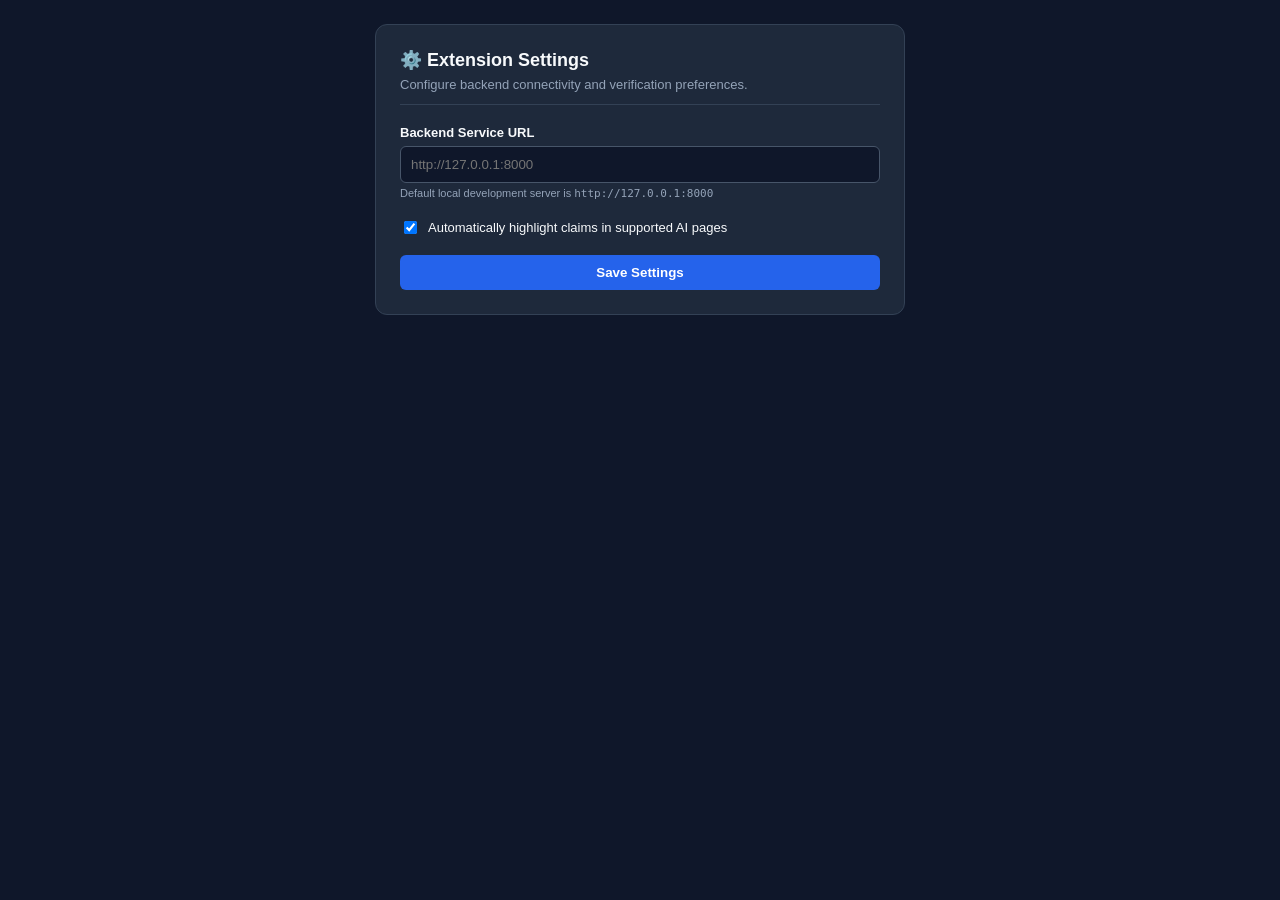
<file: extension/options/options.html>
<!DOCTYPE html>
<html lang="en">
<head>
  <meta charset="UTF-8">
  <title>Settings - AI Hallucination Checker</title>
  <link rel="stylesheet" href="options.css">
</head>
<body>
  <div class="container">
    <div class="header">
      <h2>⚙️ Extension Settings</h2>
      <p>Configure backend connectivity and verification preferences.</p>
    </div>

    <form id="settingsForm">
      <div class="form-group">
        <label for="backendUrlInput">Backend Service URL</label>
        <input type="url" id="backendUrlInput" required placeholder="http://127.0.0.1:8000">
        <small>Default local development server is <code>http://127.0.0.1:8000</code></small>
      </div>

      <div class="form-group checkbox-group">
        <label>
          <input type="checkbox" id="autoHighlightCheckbox" checked>
          Automatically highlight claims in supported AI pages
        </label>
      </div>

      <div class="status-msg" id="statusMsg"></div>

      <button type="submit" class="save-btn">Save Settings</button>
    </form>
  </div>
  <script src="options.js"></script>
</body>
</html>
</file>
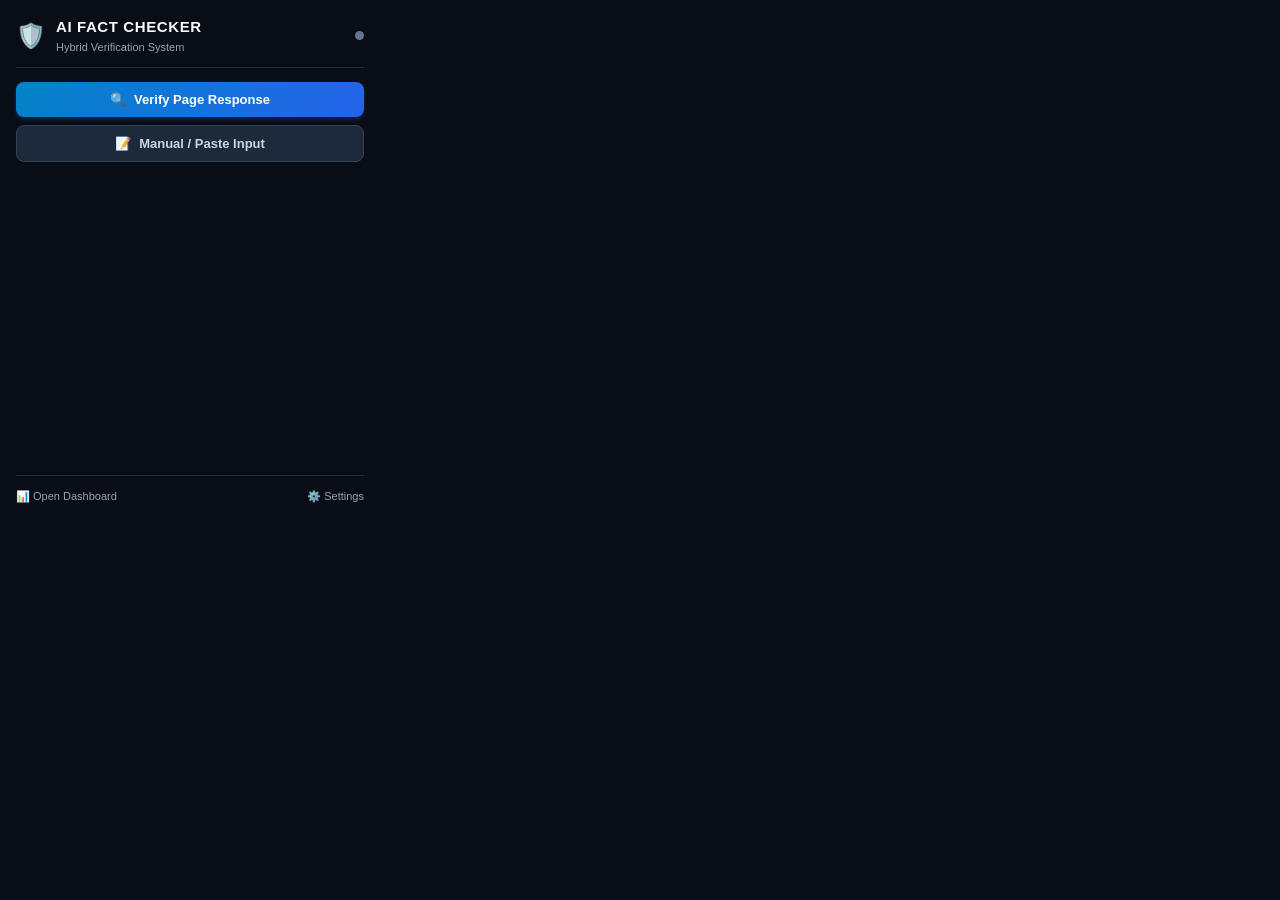
<file: extension/popup/popup.html>
<!DOCTYPE html>
<html lang="en">
<head>
  <meta charset="UTF-8">
  <meta name="viewport" content="width=device-width, initial-scale=1.0">
  <title>AI Hallucination Checker</title>
  <link rel="stylesheet" href="popup.css">
</head>
<body>
  <div class="app-container">
    <!-- Header -->
    <header class="header">
      <div class="logo-area">
        <div class="logo-icon">🛡️</div>
        <div>
          <h1 class="logo-title">AI FACT CHECKER</h1>
          <p class="logo-subtitle">Hybrid Verification System</p>
        </div>
      </div>
      <div class="backend-status" id="backendStatusIndicator" title="Backend Status: Checking...">
        <span class="status-dot"></span>
      </div>
    </header>

    <!-- Error Banner -->
    <div id="errorBanner" class="banner error-banner hidden">
      <span id="errorMessage">Unable to verify response.</span>
    </div>

    <!-- Main Views Container -->
    <main class="main-content">
      <!-- Loading State -->
      <div id="loadingView" class="loading-view hidden">
        <div class="spinner"></div>
        <h3 id="loadingStepTitle" class="loading-step-title">Analyzing AI Response...</h3>
        <p id="loadingStepDetail" class="loading-step-detail">Extracting atomic claims...</p>
        <div class="progress-bar-track">
          <div id="progressBarFill" class="progress-bar-fill"></div>
        </div>
      </div>

      <!-- Results View -->
      <div id="resultsCard" class="results-card hidden">
        <div class="gauge-container">
          <div class="gauge-label">Overall Reliability</div>
          <div id="overallScoreText" class="gauge-value">--%</div>
          <div id="overallStatusBadge" class="status-pill status-neutral">READY</div>
        </div>

        <div class="breakdown-grid">
          <div class="breakdown-item verified">
            <span class="icon">✅</span>
            <span id="verifiedCount" class="count">0</span>
            <span class="lbl">Verified</span>
          </div>
          <div class="breakdown-item partial">
            <span class="icon">⚠️</span>
            <span id="partialCount" class="count">0</span>
            <span class="lbl">Partial</span>
          </div>
          <div class="breakdown-item hallucinated">
            <span class="icon">❌</span>
            <span id="hallucinatedCount" class="count">0</span>
            <span class="lbl">Hallucinated</span>
          </div>
          <div class="breakdown-item insufficient">
            <span class="icon">⚪</span>
            <span id="insufficientCount" class="count">0</span>
            <span class="lbl">Insufficient</span>
          </div>
        </div>
      </div>

      <!-- Actions -->
      <div class="actions-group">
        <button id="verifyResponseBtn" class="btn btn-primary">
          <span class="btn-icon">🔍</span> Verify Page Response
        </button>
        <button id="toggleManualBtn" class="btn btn-secondary">
          <span class="btn-icon">📝</span> Manual / Paste Input
        </button>
      </div>

      <!-- Manual Input Section -->
      <div id="manualSection" class="manual-section hidden">
        <label for="manualTextArea" class="section-label">Paste AI Response Text:</label>
        <textarea id="manualTextArea" placeholder="Paste generated text from ChatGPT, Gemini, or Claude to verify factual claims..."></textarea>
        <button id="verifyManualBtn" class="btn btn-primary btn-sm">
          Verify Pasted Text
        </button>
      </div>

      <!-- Claims Detail Accordion List -->
      <div id="claimsSection" class="claims-section hidden">
        <div class="section-header">
          <span class="section-label">Extracted Claims (<span id="claimsTotalCount">0</span>)</span>
        </div>
        <div id="claimsList" class="claims-list"></div>
      </div>
    </main>

    <!-- Footer -->
    <footer class="footer">
      <a href="#" id="openDashboardLink" class="footer-link">📊 Open Dashboard</a>
      <a href="#" id="openOptionsLink" class="footer-link">⚙️ Settings</a>
    </footer>
  </div>

  <script src="popup.js"></script>
</body>
</html>
</file>
<file: extension/options/options.css>
body {
  font-family: -apple-system, BlinkMacSystemFont, "Segoe UI", Roboto, sans-serif;
  background: #0f172a;
  color: #f8fafc;
  padding: 24px;
  margin: 0;
  display: flex;
  justify-content: center;
}

.container {
  max-width: 480px;
  width: 100%;
  background: #1e293b;
  border: 1px solid #334155;
  border-radius: 12px;
  padding: 24px;
}

.header {
  margin-bottom: 20px;
  padding-bottom: 12px;
  border-bottom: 1px solid #334155;
}

.header h2 {
  font-size: 18px;
  margin: 0 0 6px 0;
}

.header p {
  color: #94a3b8;
  font-size: 13px;
  margin: 0;
}

.form-group {
  margin-bottom: 18px;
}

label {
  display: block;
  font-weight: 600;
  font-size: 13px;
  margin-bottom: 6px;
}

input[type="url"] {
  width: 100%;
  padding: 10px;
  background: #0f172a;
  border: 1px solid #475569;
  border-radius: 6px;
  color: #f8fafc;
  box-sizing: border-box;
}

small {
  display: block;
  color: #94a3b8;
  margin-top: 4px;
  font-size: 11px;
}

.checkbox-group label {
  font-weight: normal;
  display: flex;
  align-items: center;
  gap: 8px;
  cursor: pointer;
}

.save-btn {
  background: #2563eb;
  color: #fff;
  border: none;
  padding: 10px 16px;
  border-radius: 6px;
  font-weight: 600;
  cursor: pointer;
  width: 100%;
}
.save-btn:hover {
  background: #1d4ed8;
}

.status-msg {
  font-size: 12px;
  padding: 8px;
  margin-bottom: 12px;
  border-radius: 4px;
  display: none;
}
.status-msg.success {
  display: block;
  background: rgba(16, 185, 129, 0.2);
  color: #6ee7b7;
  border: 1px solid #10b981;
}
</file>
<file: extension/popup/popup.css>
/* AI Hallucination Checker - Popup Styles */

* {
  box-sizing: border-box;
  margin: 0;
  padding: 0;
}

body {
  width: 380px;
  min-height: 520px;
  background: #090d16;
  color: #f1f5f9;
  font-family: -apple-system, BlinkMacSystemFont, "Segoe UI", Roboto, Helvetica, Arial, sans-serif;
  font-size: 13px;
  line-height: 1.5;
  overflow-x: hidden;
}

.app-container {
  display: flex;
  flex-direction: column;
  min-height: 520px;
  padding: 16px;
}

/* Header */
.header {
  display: flex;
  align-items: center;
  justify-content: space-between;
  padding-bottom: 12px;
  border-bottom: 1px solid #1e293b;
}

.logo-area {
  display: flex;
  align-items: center;
  gap: 10px;
}

.logo-icon {
  font-size: 24px;
}

.logo-title {
  font-size: 15px;
  font-weight: 700;
  letter-spacing: 0.04em;
  color: #f8fafc;
}

.logo-subtitle {
  font-size: 11px;
  color: #94a3b8;
}

.backend-status .status-dot {
  display: inline-block;
  width: 9px;
  height: 9px;
  border-radius: 50%;
  background-color: #64748b;
  transition: background-color 0.3s ease;
}
.backend-status.online .status-dot {
  background-color: #10b981;
  box-shadow: 0 0 8px rgba(16, 185, 129, 0.6);
}
.backend-status.offline .status-dot {
  background-color: #ef4444;
}

/* Error Banner */
.banner {
  padding: 8px 12px;
  border-radius: 6px;
  margin-top: 10px;
  font-size: 12px;
}
.error-banner {
  background: rgba(239, 68, 68, 0.15);
  border: 1px solid #ef4444;
  color: #fca5a5;
}

/* Main Content */
.main-content {
  flex: 1;
  padding-top: 14px;
}

/* Results Card */
.results-card {
  background: #111827;
  border: 1px solid #1f2937;
  border-radius: 12px;
  padding: 16px;
  margin-bottom: 14px;
  text-align: center;
  box-shadow: 0 4px 6px -1px rgba(0, 0, 0, 0.3);
}

.gauge-label {
  font-size: 11px;
  text-transform: uppercase;
  letter-spacing: 0.05em;
  color: #9ca3af;
  font-weight: 600;
}

.gauge-value {
  font-size: 42px;
  font-weight: 800;
  color: #38bdf8;
  margin: 4px 0;
  letter-spacing: -0.02em;
}

.status-pill {
  display: inline-block;
  padding: 3px 12px;
  border-radius: 20px;
  font-size: 11px;
  font-weight: 700;
  text-transform: uppercase;
}
.status-pill.status-VERIFIED {
  background: #064e3b;
  color: #6ee7b7;
}
.status-pill.status-PARTIALLY_SUPPORTED {
  background: #78350f;
  color: #fde68a;
}
.status-pill.status-LIKELY_HALLUCINATED {
  background: #7f1d1d;
  color: #fca5a5;
}
.status-pill.status-neutral {
  background: #1f2937;
  color: #9ca3af;
}

.breakdown-grid {
  display: grid;
  grid-template-columns: repeat(4, 1fr);
  gap: 6px;
  margin-top: 14px;
  padding-top: 12px;
  border-top: 1px solid #1f2937;
}

.breakdown-item {
  background: #1f2937;
  padding: 6px 4px;
  border-radius: 6px;
  display: flex;
  flex-direction: column;
  align-items: center;
}

.breakdown-item .icon {
  font-size: 13px;
}

.breakdown-item .count {
  font-size: 14px;
  font-weight: 700;
  margin: 2px 0;
}

.breakdown-item .lbl {
  font-size: 9px;
  color: #9ca3af;
  text-transform: uppercase;
}

/* Actions */
.actions-group {
  display: flex;
  flex-direction: column;
  gap: 8px;
  margin-bottom: 12px;
}

.btn {
  display: flex;
  align-items: center;
  justify-content: center;
  gap: 8px;
  width: 100%;
  padding: 10px 14px;
  border-radius: 8px;
  font-size: 13px;
  font-weight: 600;
  cursor: pointer;
  border: none;
  transition: all 0.2s ease;
}

.btn-primary {
  background: linear-gradient(135deg, #0284c7 0%, #2563eb 100%);
  color: #ffffff;
  box-shadow: 0 2px 4px rgba(37, 99, 235, 0.3);
}
.btn-primary:hover {
  background: linear-gradient(135deg, #0369a1 0%, #1d4ed8 100%);
}

.btn-secondary {
  background: #1e293b;
  color: #cbd5e1;
  border: 1px solid #334155;
}
.btn-secondary:hover {
  background: #334155;
  color: #ffffff;
}

.btn-sm {
  padding: 8px 12px;
  font-size: 12px;
  margin-top: 6px;
}

/* Loading View */
.loading-view {
  text-align: center;
  padding: 30px 10px;
  background: #111827;
  border-radius: 12px;
  border: 1px solid #1f2937;
  margin-bottom: 14px;
}

.spinner {
  width: 36px;
  height: 36px;
  border: 3px solid rgba(56, 189, 248, 0.2);
  border-top-color: #38bdf8;
  border-radius: 50%;
  margin: 0 auto 12px;
  animation: spin 0.8s linear infinite;
}

@keyframes spin {
  to { transform: rotate(360deg); }
}

.loading-step-title {
  font-size: 14px;
  color: #f8fafc;
  margin-bottom: 4px;
}

.loading-step-detail {
  font-size: 12px;
  color: #94a3b8;
  margin-bottom: 14px;
}

.progress-bar-track {
  width: 80%;
  height: 5px;
  background: #1f2937;
  border-radius: 4px;
  margin: 0 auto;
  overflow: hidden;
}

.progress-bar-fill {
  width: 25%;
  height: 100%;
  background: #38bdf8;
  border-radius: 4px;
  transition: width 0.3s ease;
}

/* Manual Text Area */
.manual-section {
  background: #111827;
  border: 1px solid #1f2937;
  border-radius: 8px;
  padding: 12px;
  margin-bottom: 12px;
}

.section-label {
  font-size: 11px;
  font-weight: 600;
  text-transform: uppercase;
  color: #94a3b8;
  margin-bottom: 6px;
  display: block;
}

textarea {
  width: 100%;
  height: 85px;
  background: #090d16;
  border: 1px solid #334155;
  border-radius: 6px;
  color: #f8fafc;
  padding: 8px;
  font-size: 12px;
  font-family: inherit;
  resize: vertical;
  outline: none;
}
textarea:focus {
  border-color: #38bdf8;
}

/* Claims List */
.claims-section {
  margin-top: 10px;
}

.claims-list {
  display: flex;
  flex-direction: column;
  gap: 8px;
  max-height: 240px;
  overflow-y: auto;
  padding-right: 2px;
}

.claim-card {
  background: #111827;
  border: 1px solid #1f2937;
  border-radius: 8px;
  padding: 10px;
  cursor: pointer;
  transition: border-color 0.2s ease;
}
.claim-card:hover {
  border-color: #38bdf8;
}

.claim-card.status-VERIFIED {
  border-left: 3px solid #10b981;
}
.claim-card.status-PARTIALLY_SUPPORTED {
  border-left: 3px solid #f59e0b;
}
.claim-card.status-LIKELY_HALLUCINATED {
  border-left: 3px solid #ef4444;
}
.claim-card.status-INSUFFICIENT_EVIDENCE {
  border-left: 3px solid #94a3b8;
}

.claim-card-header {
  display: flex;
  justify-content: space-between;
  align-items: center;
  margin-bottom: 4px;
}

.claim-type-tag {
  font-size: 9px;
  text-transform: uppercase;
  background: #1f2937;
  color: #94a3b8;
  padding: 2px 6px;
  border-radius: 4px;
  font-weight: 600;
}

.claim-card-text {
  font-size: 12px;
  color: #e2e8f0;
  margin-bottom: 6px;
}

.claim-card-meta {
  display: flex;
  justify-content: space-between;
  font-size: 10px;
  color: #94a3b8;
}

/* Footer */
.footer {
  display: flex;
  justify-content: space-between;
  padding-top: 12px;
  border-top: 1px solid #1e293b;
  margin-top: 10px;
}

.footer-link {
  color: #94a3b8;
  text-decoration: none;
  font-size: 11px;
  transition: color 0.2s;
}
.footer-link:hover {
  color: #38bdf8;
}

.hidden {
  display: none !important;
}
</file>
